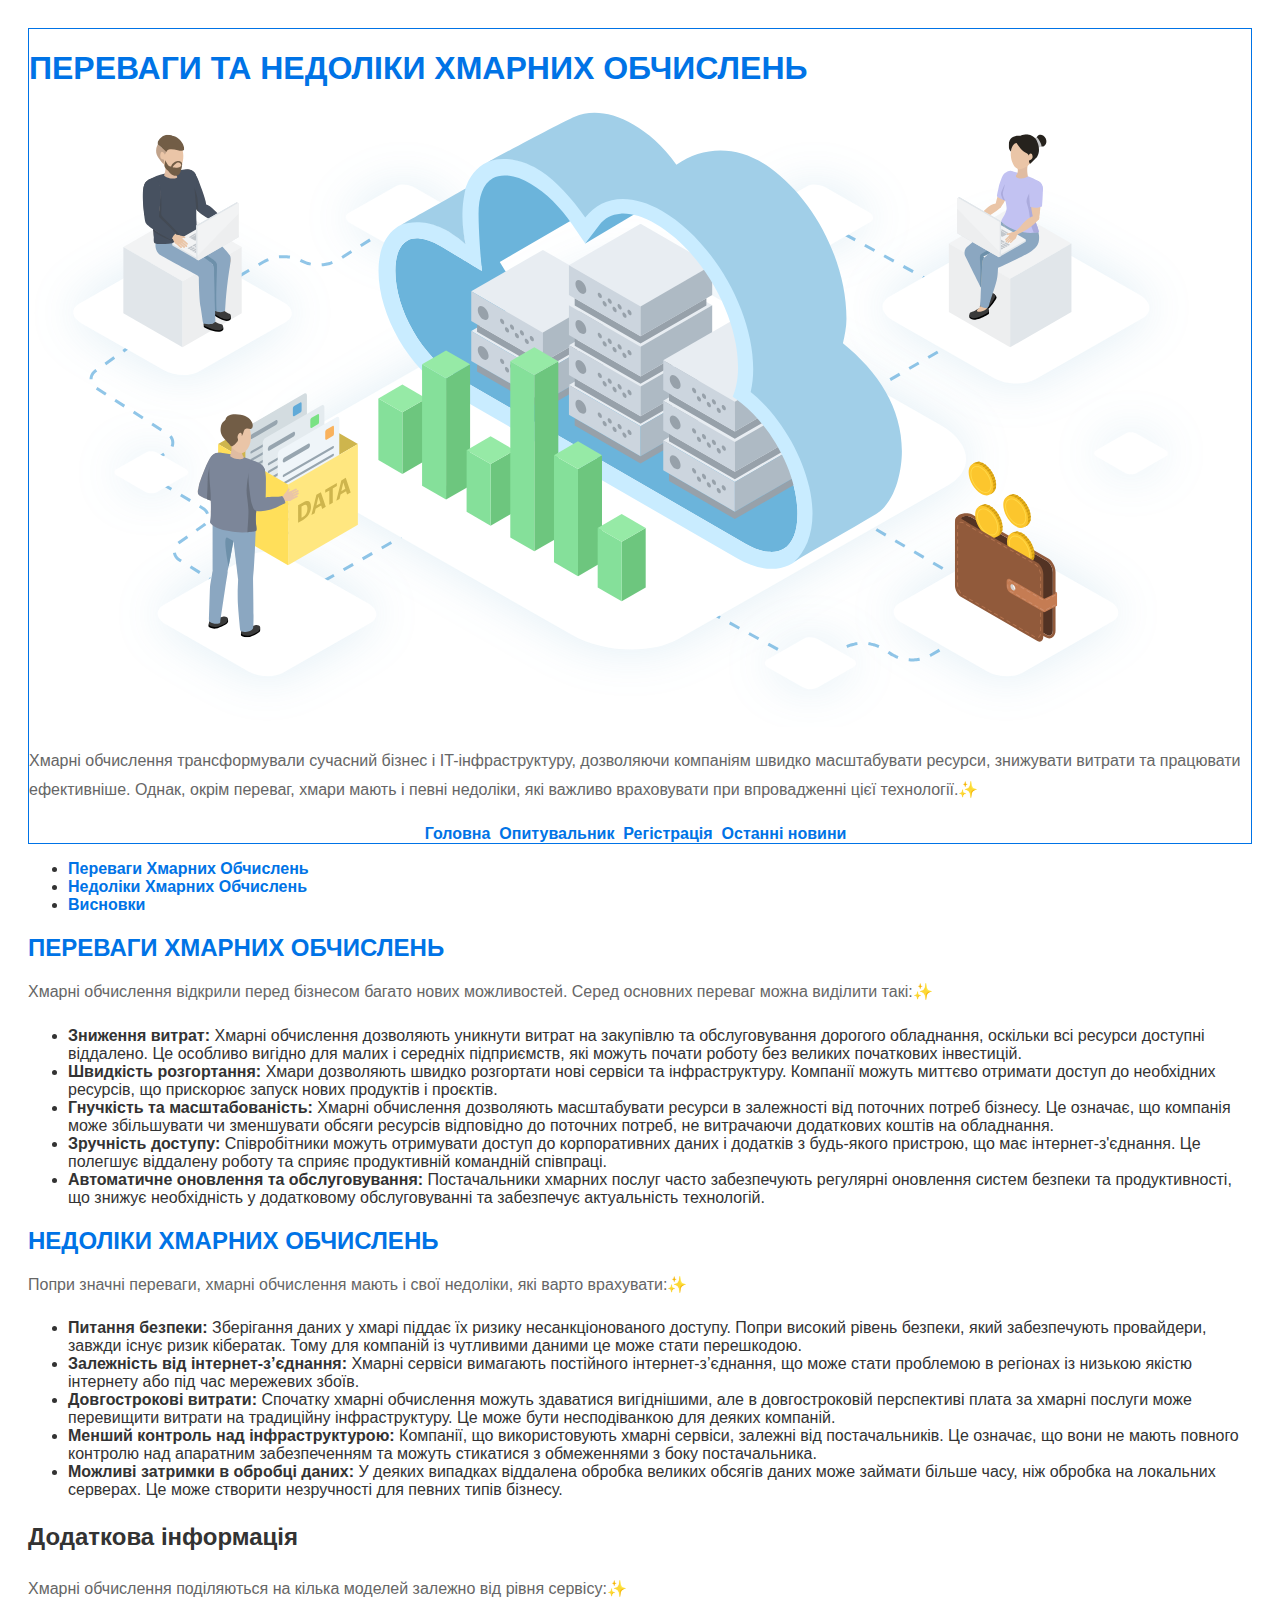
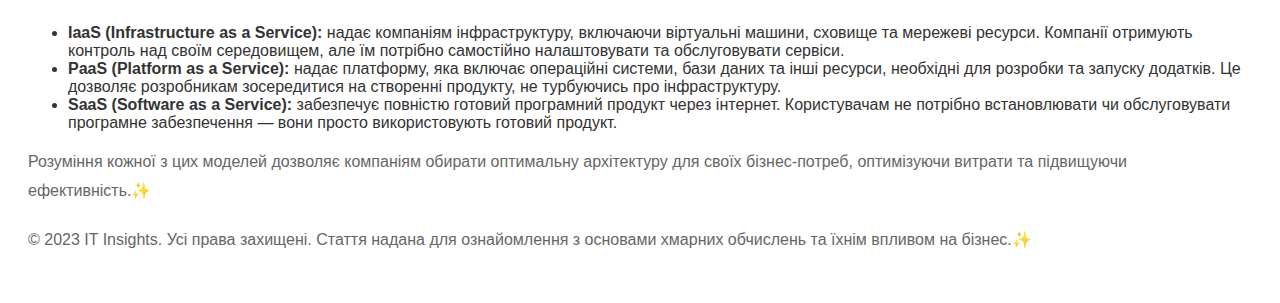
<file: index.html>
<!DOCTYPE html>
<html>
<head>
    <link rel="icon" href="free-icon-clouds-704845.ico" type="image/x-icon">
    <meta charset="utf-8">
    <title>Simple HTML5</title>
    <link rel="stylesheet" href="Styles/Styles.css">
</head>

<body>
<header>
    <h1>Переваги та Недоліки Хмарних Обчислень</h1>
    <img src="Cloud-Computing-and-Tehcnologies-Illustration 1.svg">
    <p>Хмарні обчислення трансформували сучасний бізнес і IT-інфраструктуру, дозволяючи компаніям швидко масштабувати ресурси, знижувати витрати та працювати ефективніше. Однак, окрім переваг, хмари мають і певні недоліки, які важливо враховувати при впровадженні цієї технології.</p>
    <div class="center-both">
        <span><a href="index.html">Головна&nbsp;&nbsp;</a></span>
        <span><a href="opituvaniya.html">Опитувальник&nbsp;&nbsp;</a></span>
        <span><a href="registration.html">Регістрація&nbsp;&nbsp;</a></span>
        <span><a href="news.html">Останні новини&nbsp;&nbsp;</a></span>
            </div>
</header>
<nav>
    <ul>
        <li><a href="#advantages">Переваги Хмарних Обчислень</a></li>
        <li><a href="#disadvantages">Недоліки Хмарних Обчислень</a></li>
        <li><a href="#conclusion">Висновки</a></li>
    </ul>
</nav>
<section>
    <article id="advantages">
        <h2>Переваги Хмарних Обчислень</h2>
        <p>Хмарні обчислення відкрили перед бізнесом багато нових можливостей. Серед основних переваг можна виділити такі:</p>
        <ul>
            <li><strong>Зниження витрат:</strong> Хмарні обчислення дозволяють уникнути витрат на закупівлю та обслуговування дорогого обладнання, оскільки всі ресурси доступні віддалено. Це особливо вигідно для малих і середніх підприємств, які можуть почати роботу без великих початкових інвестицій.</li>
            <li><strong>Швидкість розгортання:</strong> Хмари дозволяють швидко розгортати нові сервіси та інфраструктуру. Компанії можуть миттєво отримати доступ до необхідних ресурсів, що прискорює запуск нових продуктів і проєктів.</li>
            <li><strong>Гнучкість та масштабованість:</strong> Хмарні обчислення дозволяють масштабувати ресурси в залежності від поточних потреб бізнесу. Це означає, що компанія може збільшувати чи зменшувати обсяги ресурсів відповідно до поточних потреб, не витрачаючи додаткових коштів на обладнання.</li>
            <li><strong>Зручність доступу:</strong> Співробітники можуть отримувати доступ до корпоративних даних і додатків з будь-якого пристрою, що має інтернет-з'єднання. Це полегшує віддалену роботу та сприяє продуктивній командній співпраці.</li>
            <li><strong>Автоматичне оновлення та обслуговування:</strong> Постачальники хмарних послуг часто забезпечують регулярні оновлення систем безпеки та продуктивності, що знижує необхідність у додатковому обслуговуванні та забезпечує актуальність технологій.</li>
        </ul>
    </article>
    <article>
        <h2> Недоліки Хмарних Обчислень </h2>
        <p>Попри значні переваги, хмарні обчислення мають і свої недоліки, які варто врахувати:</p>
        <ul>
            <li><strong>Питання безпеки:</strong> Зберігання даних у хмарі піддає їх ризику несанкціонованого доступу. Попри високий рівень безпеки, який забезпечують провайдери, завжди існує ризик кібератак. Тому для компаній із чутливими даними це може стати перешкодою.</li>
            <li><strong>Залежність від інтернет-з’єднання:</strong> Хмарні сервіси вимагають постійного інтернет-з’єднання, що може стати проблемою в регіонах із низькою якістю інтернету або під час мережевих збоїв.</li>
            <li><strong>Довгострокові витрати:</strong> Спочатку хмарні обчислення можуть здаватися вигіднішими, але в довгостроковій перспективі плата за хмарні послуги може перевищити витрати на традиційну інфраструктуру. Це може бути несподіванкою для деяких компаній.</li>
            <li><strong>Менший контроль над інфраструктурою:</strong> Компанії, що використовують хмарні сервіси, залежні від постачальників. Це означає, що вони не мають повного контролю над апаратним забезпеченням та можуть стикатися з обмеженнями з боку постачальника.</li>
            <li><strong>Можливі затримки в обробці даних:</strong> У деяких випадках віддалена обробка великих обсягів даних може займати більше часу, ніж обробка на локальних серверах. Це може створити незручності для певних типів бізнесу.</li>
        </ul>
    </article>
</section>
<aside> <h3>Додаткова інформація</h3>
    <p>Хмарні обчислення поділяються на кілька моделей залежно від рівня сервісу:</p>
    <ul>
        <li><strong>IaaS (Infrastructure as a Service):</strong> надає компаніям інфраструктуру, включаючи віртуальні машини, сховище та мережеві ресурси. Компанії отримують контроль над своїм середовищем, але їм потрібно самостійно налаштовувати та обслуговувати сервіси.</li>
        <li><strong>PaaS (Platform as a Service):</strong> надає платформу, яка включає операційні системи, бази даних та інші ресурси, необхідні для розробки та запуску додатків. Це дозволяє розробникам зосередитися на створенні продукту, не турбуючись про інфраструктуру.</li>
        <li><strong>SaaS (Software as a Service):</strong> забезпечує повністю готовий програмний продукт через інтернет. Користувачам не потрібно встановлювати чи обслуговувати програмне забезпечення — вони просто використовують готовий продукт.</li>
    </ul>
    <p>Розуміння кожної з цих моделей дозволяє компаніям обирати оптимальну архітектуру для своїх бізнес-потреб, оптимізуючи витрати та підвищуючи ефективність.</p>
</aside>
<footer>
    <p>&copy; 2023 IT Insights. Усі права захищені. Стаття надана для ознайомлення з основами хмарних обчислень та їхнім впливом на бізнес.</p>
</footer>
</body>

</html>
</file>
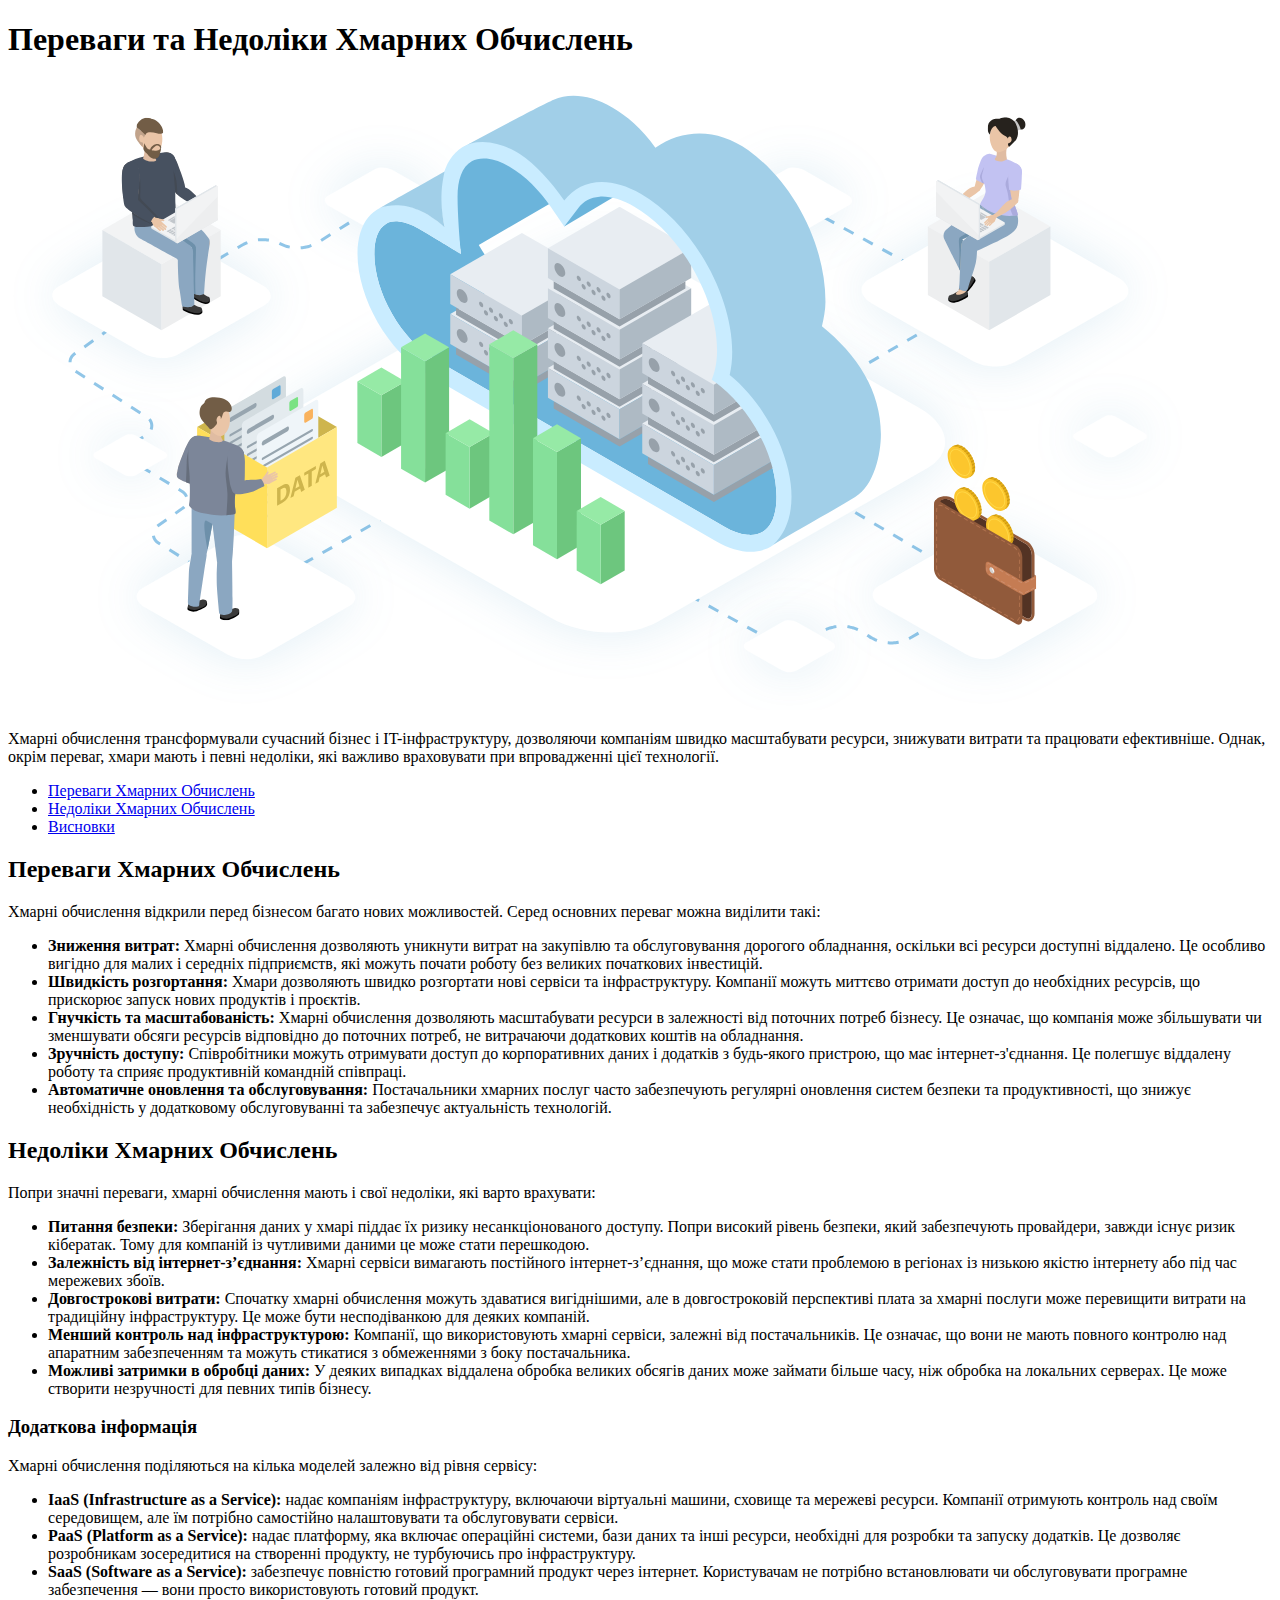
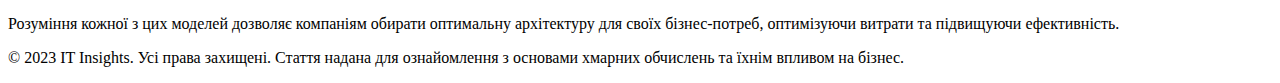
<file: mamaspasi.html>
<!DOCTYPE html>
<html>
<head>
    <meta charset="utf-8">
    <title>Simple HTML5</title>
</head>

<body>
<header>
    <h1>Переваги та Недоліки Хмарних Обчислень</h1>
    <img src="Cloud-Computing-and-Tehcnologies-Illustration 1.svg">
    <p>Хмарні обчислення трансформували сучасний бізнес і IT-інфраструктуру, дозволяючи компаніям швидко масштабувати ресурси, знижувати витрати та працювати ефективніше. Однак, окрім переваг, хмари мають і певні недоліки, які важливо враховувати при впровадженні цієї технології.</p>
</header>
<nav>
    <ul>
        <li><a href="#advantages">Переваги Хмарних Обчислень</a></li>
        <li><a href="#disadvantages">Недоліки Хмарних Обчислень</a></li>
        <li><a href="#conclusion">Висновки</a></li>
    </ul>
</nav>
<section>
    <article id="advantages">
        <h2>Переваги Хмарних Обчислень</h2>
        <p>Хмарні обчислення відкрили перед бізнесом багато нових можливостей. Серед основних переваг можна виділити такі:</p>
        <ul>
            <li><strong>Зниження витрат:</strong> Хмарні обчислення дозволяють уникнути витрат на закупівлю та обслуговування дорогого обладнання, оскільки всі ресурси доступні віддалено. Це особливо вигідно для малих і середніх підприємств, які можуть почати роботу без великих початкових інвестицій.</li>
            <li><strong>Швидкість розгортання:</strong> Хмари дозволяють швидко розгортати нові сервіси та інфраструктуру. Компанії можуть миттєво отримати доступ до необхідних ресурсів, що прискорює запуск нових продуктів і проєктів.</li>
            <li><strong>Гнучкість та масштабованість:</strong> Хмарні обчислення дозволяють масштабувати ресурси в залежності від поточних потреб бізнесу. Це означає, що компанія може збільшувати чи зменшувати обсяги ресурсів відповідно до поточних потреб, не витрачаючи додаткових коштів на обладнання.</li>
            <li><strong>Зручність доступу:</strong> Співробітники можуть отримувати доступ до корпоративних даних і додатків з будь-якого пристрою, що має інтернет-з'єднання. Це полегшує віддалену роботу та сприяє продуктивній командній співпраці.</li>
            <li><strong>Автоматичне оновлення та обслуговування:</strong> Постачальники хмарних послуг часто забезпечують регулярні оновлення систем безпеки та продуктивності, що знижує необхідність у додатковому обслуговуванні та забезпечує актуальність технологій.</li>
        </ul>
    </article>
    <article>
        <h2> Недоліки Хмарних Обчислень </h2>
        <p>Попри значні переваги, хмарні обчислення мають і свої недоліки, які варто врахувати:</p>
        <ul>
            <li><strong>Питання безпеки:</strong> Зберігання даних у хмарі піддає їх ризику несанкціонованого доступу. Попри високий рівень безпеки, який забезпечують провайдери, завжди існує ризик кібератак. Тому для компаній із чутливими даними це може стати перешкодою.</li>
            <li><strong>Залежність від інтернет-з’єднання:</strong> Хмарні сервіси вимагають постійного інтернет-з’єднання, що може стати проблемою в регіонах із низькою якістю інтернету або під час мережевих збоїв.</li>
            <li><strong>Довгострокові витрати:</strong> Спочатку хмарні обчислення можуть здаватися вигіднішими, але в довгостроковій перспективі плата за хмарні послуги може перевищити витрати на традиційну інфраструктуру. Це може бути несподіванкою для деяких компаній.</li>
            <li><strong>Менший контроль над інфраструктурою:</strong> Компанії, що використовують хмарні сервіси, залежні від постачальників. Це означає, що вони не мають повного контролю над апаратним забезпеченням та можуть стикатися з обмеженнями з боку постачальника.</li>
            <li><strong>Можливі затримки в обробці даних:</strong> У деяких випадках віддалена обробка великих обсягів даних може займати більше часу, ніж обробка на локальних серверах. Це може створити незручності для певних типів бізнесу.</li>
        </ul>
    </article>
</section>
<aside> <h3>Додаткова інформація</h3>
    <p>Хмарні обчислення поділяються на кілька моделей залежно від рівня сервісу:</p>
    <ul>
        <li><strong>IaaS (Infrastructure as a Service):</strong> надає компаніям інфраструктуру, включаючи віртуальні машини, сховище та мережеві ресурси. Компанії отримують контроль над своїм середовищем, але їм потрібно самостійно налаштовувати та обслуговувати сервіси.</li>
        <li><strong>PaaS (Platform as a Service):</strong> надає платформу, яка включає операційні системи, бази даних та інші ресурси, необхідні для розробки та запуску додатків. Це дозволяє розробникам зосередитися на створенні продукту, не турбуючись про інфраструктуру.</li>
        <li><strong>SaaS (Software as a Service):</strong> забезпечує повністю готовий програмний продукт через інтернет. Користувачам не потрібно встановлювати чи обслуговувати програмне забезпечення — вони просто використовують готовий продукт.</li>
    </ul>
    <p>Розуміння кожної з цих моделей дозволяє компаніям обирати оптимальну архітектуру для своїх бізнес-потреб, оптимізуючи витрати та підвищуючи ефективність.</p>
</aside>
<footer>
    <p>&copy; 2023 IT Insights. Усі права захищені. Стаття надана для ознайомлення з основами хмарних обчислень та їхнім впливом на бізнес.</p>
</footer>
</body>

</html>
</file>
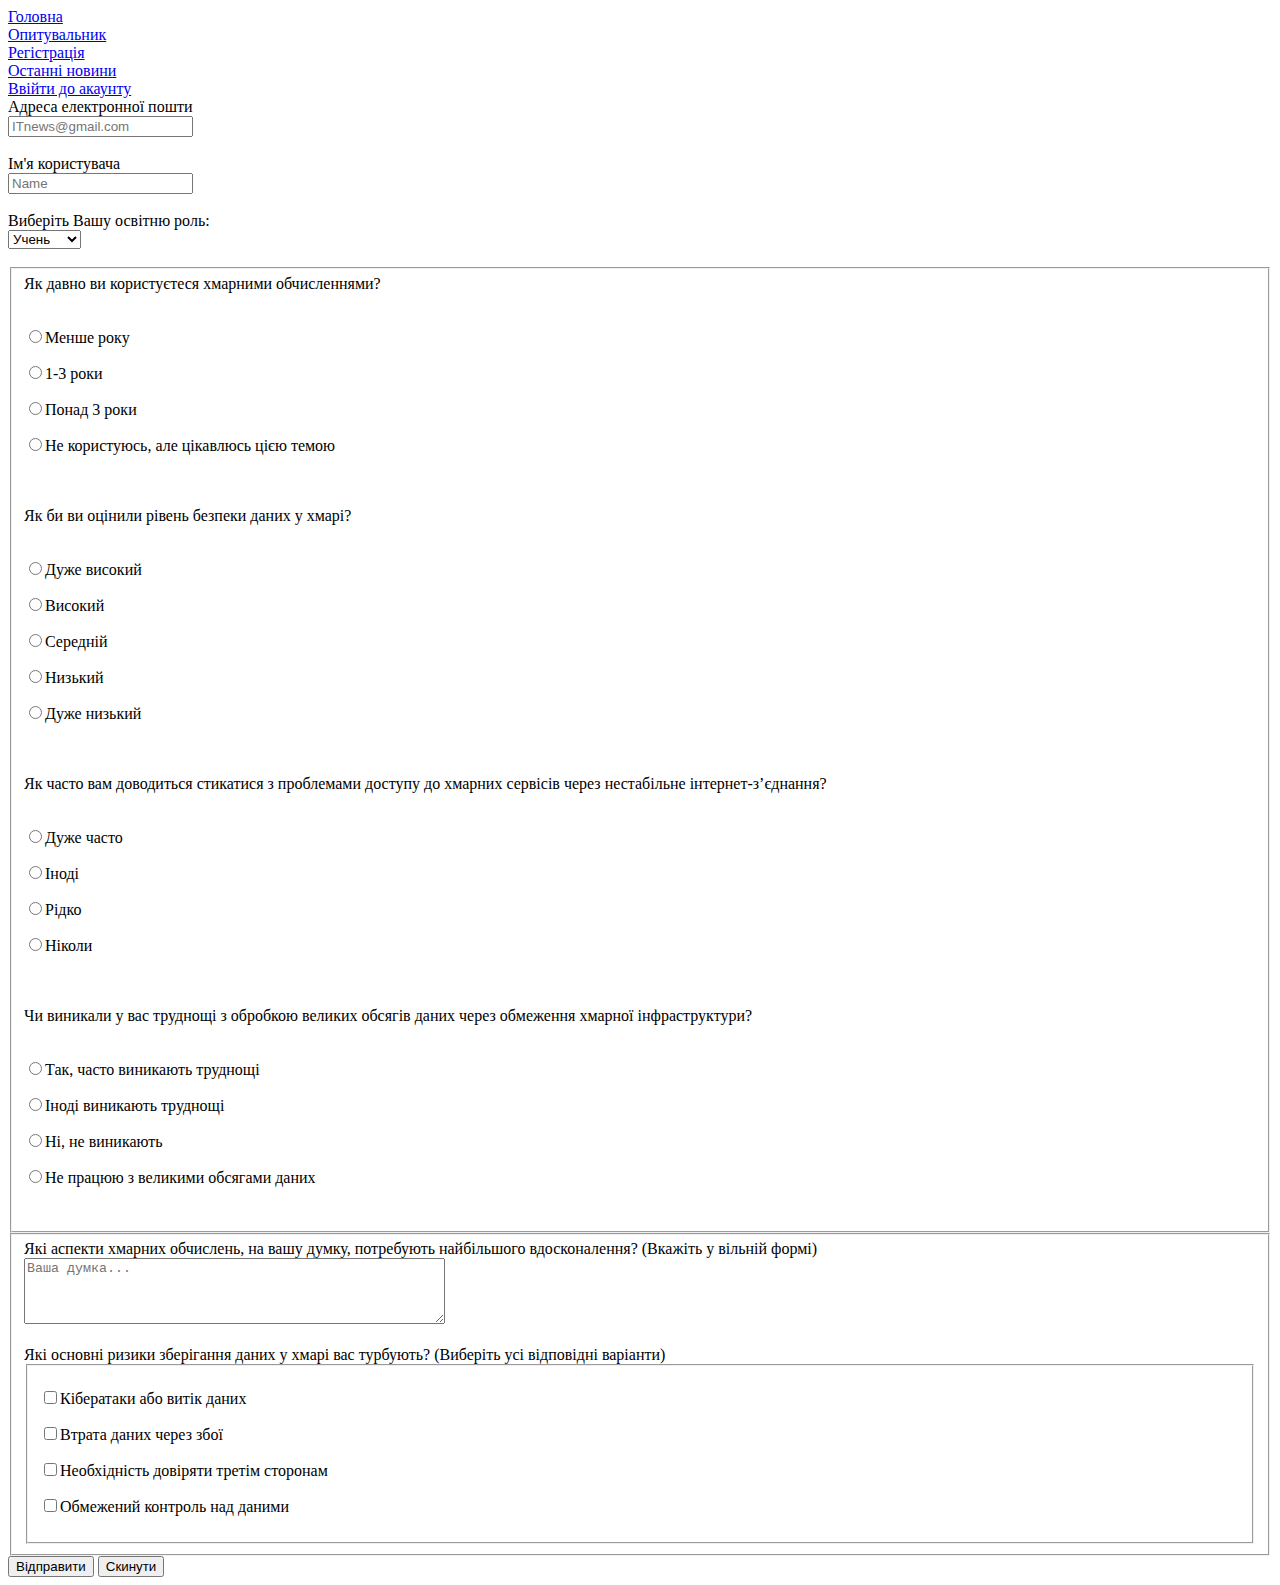
<file: mamasputai.html>
<!DOCTYPE html>
<html lang="ua">
<head>
    <meta charset="UTF-8">
    <title>Опитувальник</title>
    <meta name="viewport" content="width=device-width, initial-scale=1, shrink-to-fit=no">
</head>
<body>
<header>
    <div>
        <a href="mamaspasi.html">Головна</a>
    </div>
    <div>
        <span><a href="mamasputai.html">Опитувальник</a></span>
        <br><span><a href="registration.html">Регістрація</a></span>
        <div>
            <div>
                <div><a href="news.html">Останні новини</a></div>
            </div>
        </div>
        <span><a href="signin.html">Ввійти до акаунту</a></span>
    </div>
</header>
<form>
    <div>
        <div>
            <div>
                <label for="email">Адреса електронної пошти</label><br>
                <input type="email" id="email" required="" placeholder="ITnews@gmail.com"><br><br>
                <label for="login">Ім'я користувача</label><br>
                <input id="login" type="text" required="" placeholder="Name"><br><br>
                <label for="select_list">Виберіть Вашу освітню роль:</label><br>
                <select id="select_list">
                    <option value="pupil" selected="">Учень</option>
                    <option value="student">Студент</option>
                    <option value="teacher">Вчитель</option>
                    <option value="other">Інше</option>
                </select><br><br>
            </div>
            <fieldset>
            <div>
                <label for="radio_question1">Як давно ви користуєтеся хмарними обчисленнями?</label>
                <br><br>
                <span id="radio_question1">
                    <p><label for="rq_1_1"><input type="radio" id="rq_1_1" name="time">Менше року</label></p>
                    <p><label for="rq_1_2"><input type="radio" id="rq_1_2" name="time">1-3 роки</label></p>
                    <p><label for="rq_1_3"><input type="radio" id="rq_1_3" name="time">Понад 3 роки</label></p>
                    <p><label for="rq_1_4"><input type="radio" id="rq_1_4" name="time">Не користуюсь, але цікавлюсь цією темою</label></p>
                </span><br>
                <br><label for="radio_question2">Як би ви оцінили рівень безпеки даних у хмарі?</label>
                <br><br>
                <span id="radio_question2">
                    <p><label for="rq_2_1"><input type="radio" id="rq_2_1" name="secure">Дуже високий</label></p>
                    <p><label for="rq_2_2"><input type="radio" id="rq_2_2" name="secure">Високий</label></p>
                    <p><label for="rq_2_3"><input type="radio" id="rq_2_3" name="secure">Середній</label></p>
                    <p><label for="rq_2_4"><input type="radio" id="rq_2_4" name="secure">Низький</label></p>
                    <p><label for="rq_2_5"><input type="radio" id="rq_2_5" name="secure">Дуже низький</label></p>
                </span><br>
                <br><label for="radio_question3">Як часто вам доводиться стикатися з проблемами доступу до хмарних сервісів через нестабільне інтернет-з’єднання?</label>
                <br><br>
                <span id="radio_question3">
                    <p><label for="rq_3_1"><input type="radio" id="rq_3_1" name="oft">Дуже часто</label></p>
                    <p><label for="rq_3_2"><input type="radio" id="rq_3_2" name="oft">Іноді</label></p>
                    <p><label for="rq_3_3"><input type="radio" id="rq_3_3" name="oft">Рідко</label></p>
                    <p><label for="rq_3_4"><input type="radio" id="rq_3_4" name="oft">Ніколи</label></p>
                </span><br>
                <br><label for="radio_question4">Чи виникали у вас труднощі з обробкою великих обсягів даних через обмеження хмарної інфраструктури?</label>
                <br><br>
                <span id="radio_question4">
                    <p><label for="rq_4_1"><input type="radio" id="rq_4_1" name="problems">Так, часто виникають труднощі</label></p>
                    <p><label for="rq_4_2"><input type="radio" id="rq_4_2" name="problems">Іноді виникають труднощі</label></p>
                    <p><label for="rq_4_3"><input type="radio" id="rq_4_3" name="problems">Ні, не виникають</label></p>
                    <p><label for="rq_4_4"><input type="radio" id="rq_4_4" name="problems">Не працюю з великими обсягами даних</label></p>
                </span><br>
            </div>
            </fieldset>
        </div>
        <div>
            <fieldset>
                <label for="review"> Які аспекти хмарних обчислень, на вашу думку, потребують найбільшого вдосконалення? (Вкажіть у вільній формі)</label><br>
                <textarea id="review" rows="4" cols="50" placeholder="Ваша думка..."></textarea><br><br>
                <label for="fixing_site_problems">Які основні ризики зберігання даних у хмарі вас турбують? (Виберіть усі відповідні варіанти)</label><br>
                <fieldset id="fixing_site_problems">
                    <p><label><input type="checkbox" name="issues" value="interface">Кібератаки або витік даних</label></p>
                    <p><label><input type="checkbox" name="issues" value="quality_of_work">Втрата даних через збої</label></p>
                    <p><label><input type="checkbox" name="issues" value="quality_of_teaching">Необхідність довіряти третім сторонам</label></p>
                    <p><label><input type="checkbox" name="issues" value="speed_of_response">Обмежений контроль над даними</label></p>
                </fieldset>
            </fieldset>
        </div>
    </div>
    <div>
        <button type="submit">Відправити</button>
        <button type="reset">Скинути</button>
    </div>
</form>
</body>
</html>
</file>
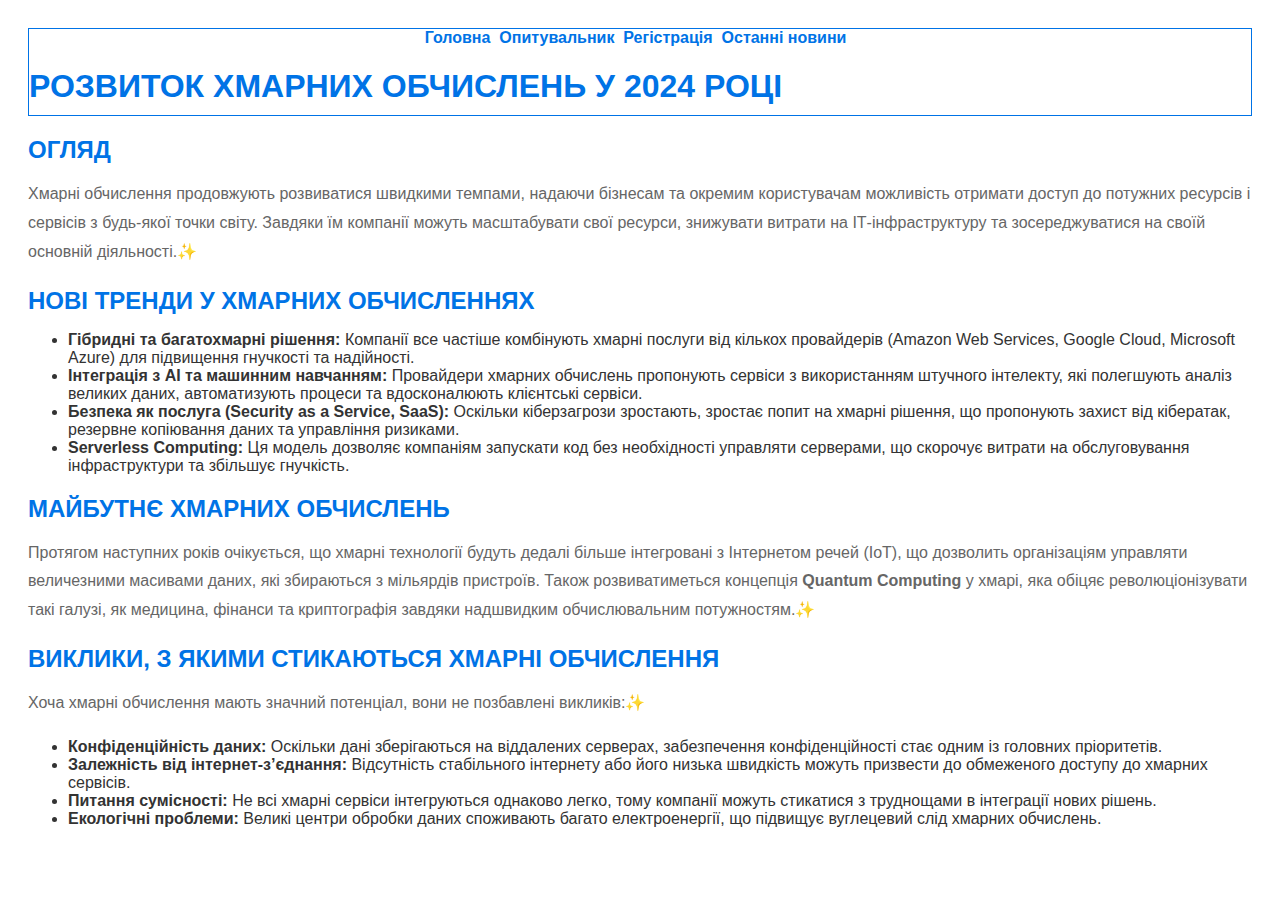
<file: news.html>
<!DOCTYPE html>
<html lang="uk">
<head>
    <link rel="icon" href="free-icon-clouds-704845.ico" type="image/x-icon">
    <meta charset="UTF-8">
    <meta name="viewport" content="width=device-width, initial-scale=1.0">
    <title>Розвиток Хмарних Обчислень</title>
    <link rel="stylesheet" href="Styles/Styles.css">

</head>
<body>

<header>
    <div class="center-both">
        <span><a href="index.html">Головна&nbsp;&nbsp;</a></span>
        <span><a href="opituvaniya.html">Опитувальник&nbsp;&nbsp;</a></span>
        <span><a href="registration.html">Регістрація&nbsp;&nbsp;</a></span>
        <span><a href="news.html">Останні новини&nbsp;&nbsp;</a></span>
    </div>
    <h1>Розвиток Хмарних Обчислень у 2024 році</h1>
</header>

<section>
    <h2>Огляд</h2>
    <p>Хмарні обчислення продовжують розвиватися швидкими темпами, надаючи бізнесам та окремим користувачам можливість отримати доступ до потужних ресурсів і сервісів з будь-якої точки світу. Завдяки їм компанії можуть масштабувати свої ресурси, знижувати витрати на ІТ-інфраструктуру та зосереджуватися на своїй основній діяльності.</p>
</section>

<section>
    <h2>Нові Тренди у Хмарних Обчисленнях</h2>
    <ul>
        <li><strong>Гібридні та багатохмарні рішення:</strong> Компанії все частіше комбінують хмарні послуги від кількох провайдерів (Amazon Web Services, Google Cloud, Microsoft Azure) для підвищення гнучкості та надійності.</li>
        <li><strong>Інтеграція з AI та машинним навчанням:</strong> Провайдери хмарних обчислень пропонують сервіси з використанням штучного інтелекту, які полегшують аналіз великих даних, автоматизують процеси та вдосконалюють клієнтські сервіси.</li>
        <li><strong>Безпека як послуга (Security as a Service, SaaS):</strong> Оскільки кіберзагрози зростають, зростає попит на хмарні рішення, що пропонують захист від кібератак, резервне копіювання даних та управління ризиками.</li>
        <li><strong>Serverless Computing:</strong> Ця модель дозволяє компаніям запускати код без необхідності управляти серверами, що скорочує витрати на обслуговування інфраструктури та збільшує гнучкість.</li>
    </ul>
</section>

<section>
    <h2>Майбутнє Хмарних Обчислень</h2>
    <p>Протягом наступних років очікується, що хмарні технології будуть дедалі більше інтегровані з Інтернетом речей (IoT), що дозволить організаціям управляти величезними масивами даних, які збираються з мільярдів пристроїв. Також розвиватиметься концепція <strong>Quantum Computing</strong> у хмарі, яка обіцяє революціонізувати такі галузі, як медицина, фінанси та криптографія завдяки надшвидким обчислювальним потужностям.</p>
</section>

<section>
    <h2>Виклики, з якими стикаються хмарні обчислення</h2>
    <p>Хоча хмарні обчислення мають значний потенціал, вони не позбавлені викликів:</p>
    <ul>
        <li><strong>Конфіденційність даних:</strong> Оскільки дані зберігаються на віддалених серверах, забезпечення конфіденційності стає одним із головних пріоритетів.</li>
        <li><strong>Залежність від інтернет-з’єднання:</strong> Відсутність стабільного інтернету або його низька швидкість можуть призвести до обмеженого доступу до хмарних сервісів.</li>
        <li><strong>Питання сумісності:</strong> Не всі хмарні сервіси інтегруються однаково легко, тому компанії можуть стикатися з труднощами в інтеграції нових рішень.</li>
        <li><strong>Екологічні проблеми:</strong> Великі центри обробки даних споживають багато електроенергії, що підвищує вуглецевий слід хмарних обчислень.</li>
    </ul>
</section>

</body>
</html>
</file>
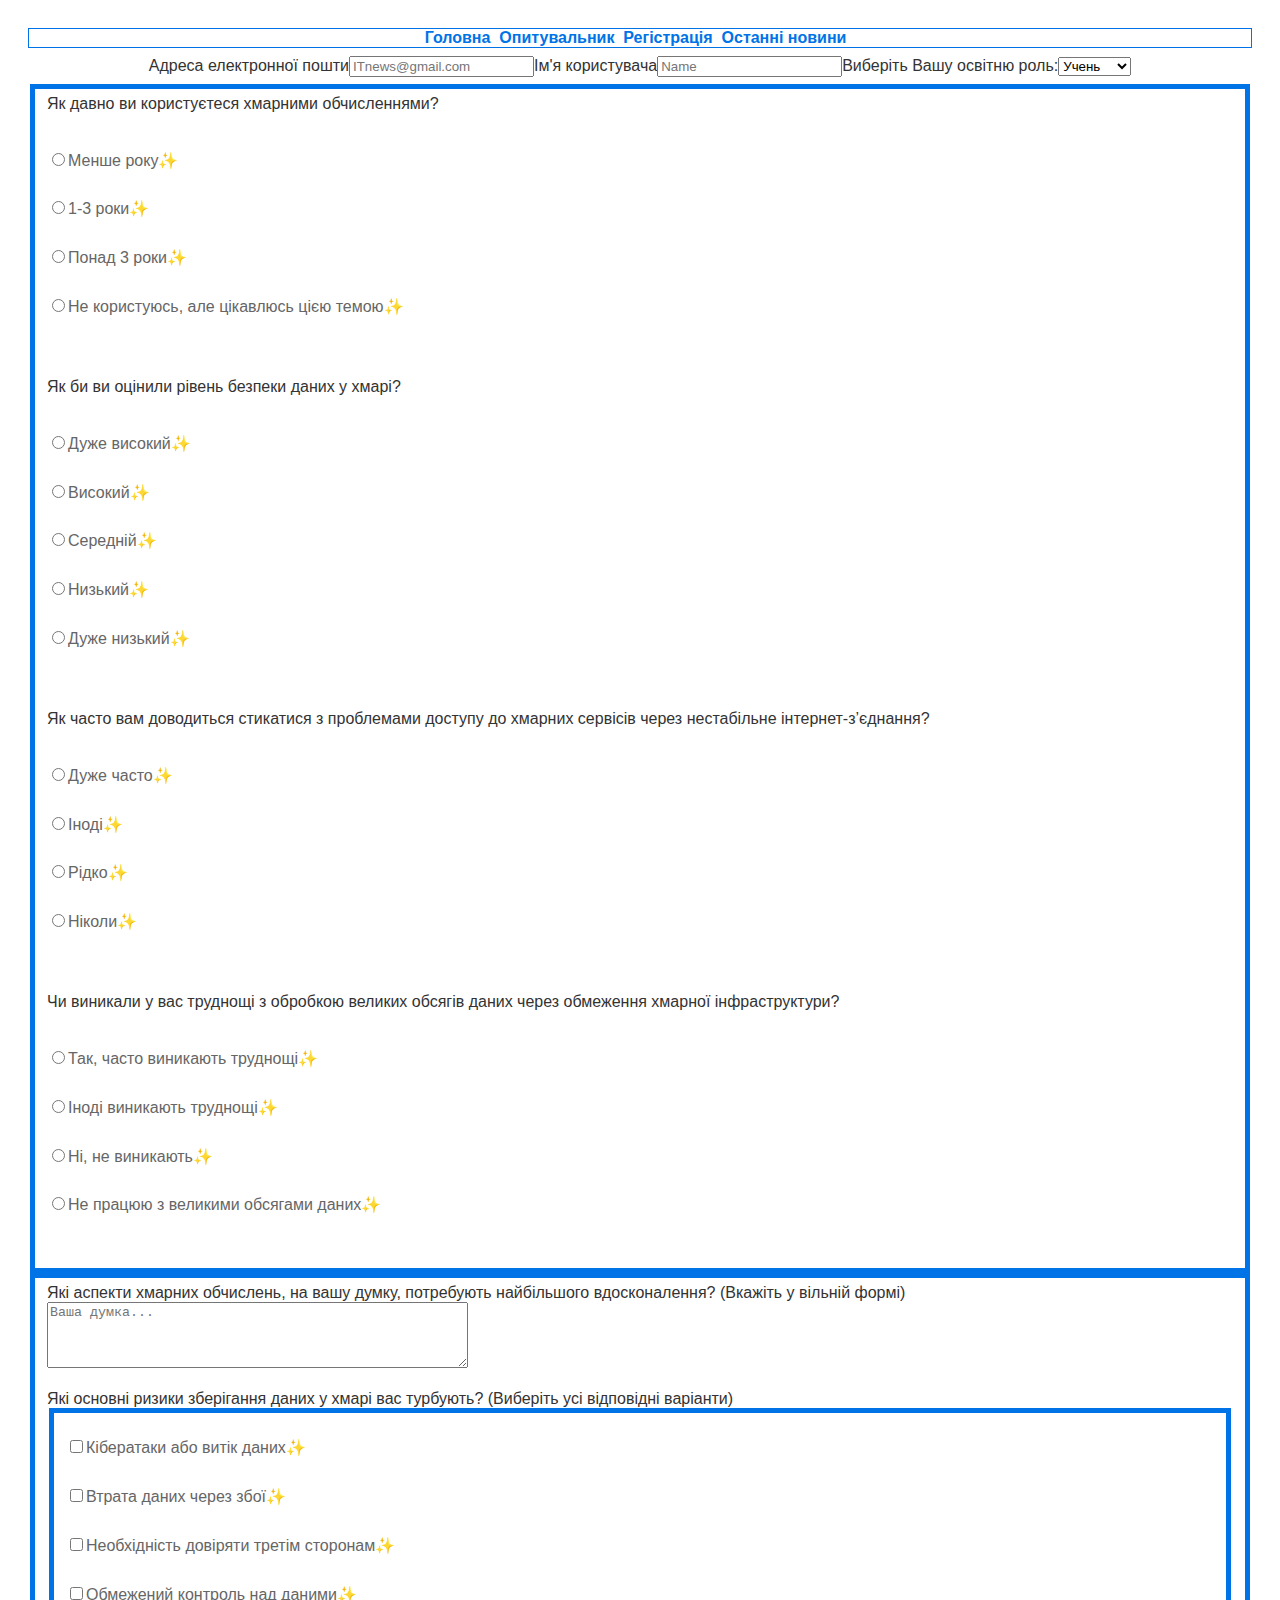
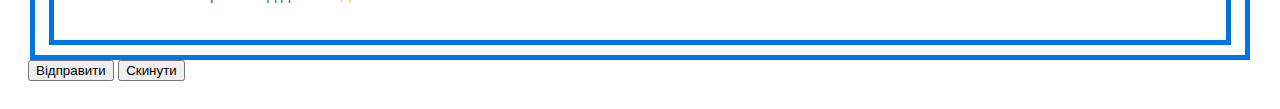
<file: opituvaniya.html>
<!DOCTYPE html>
<html lang="ua">
<head>
    <link rel="icon" href="free-icon-clouds-704845.ico" type="image/x-icon">
    <meta charset="UTF-8">
    <title>Опитувальник</title>
    <meta name="viewport" content="width=device-width, initial-scale=1, shrink-to-fit=no">
    <link rel="stylesheet" href="Styles/Styles.css">

</head>

<body>
<header>
    <div class="center-both">
        <span><a href="index.html">Головна&nbsp;&nbsp;</a></span>
        <span><a href="opituvaniya.html">Опитувальник&nbsp;&nbsp;</a></span>
        <span><a href="registration.html">Регістрація&nbsp;&nbsp;</a></span>
        <span><a href="news.html">Останні новини&nbsp;&nbsp;</a></span>
    </div>
</header>
<form>
    <div>
        <div>
            <div> <div class="center-both">
                <label for="email">Адреса електронної пошти</label><br>
                <input type="email" id="email" required="" placeholder="ITnews@gmail.com"><br><br>
                <label for="login">Ім'я користувача</label><br>
                <input id="login" type="text" required="" placeholder="Name"><br><br>
                <label for="select_list">Виберіть Вашу освітню роль:</label><br>
                <select id="select_list">
                    <option value="pupil" selected="">Учень</option>
                    <option value="student">Студент</option>
                    <option value="teacher">Вчитель</option>
                    <option value="other">Інше</option>
                </select><br><br>
            </div> </div>
            <fieldset>
            <div>
                <label for="radio_question1">Як давно ви користуєтеся хмарними обчисленнями?</label>
                <br><br>
                <span id="radio_question1">
                    <p><label for="rq_1_1"><input type="radio" id="rq_1_1" name="time">Менше року</label></p>
                    <p><label for="rq_1_2"><input type="radio" id="rq_1_2" name="time">1-3 роки</label></p>
                    <p><label for="rq_1_3"><input type="radio" id="rq_1_3" name="time">Понад 3 роки</label></p>
                    <p><label for="rq_1_4"><input type="radio" id="rq_1_4" name="time">Не користуюсь, але цікавлюсь цією темою</label></p>
                </span><br>
                <br><label for="radio_question2">Як би ви оцінили рівень безпеки даних у хмарі?</label>
                <br><br>
                <span id="radio_question2">
                    <p><label for="rq_2_1"><input type="radio" id="rq_2_1" name="secure">Дуже високий</label></p>
                    <p><label for="rq_2_2"><input type="radio" id="rq_2_2" name="secure">Високий</label></p>
                    <p><label for="rq_2_3"><input type="radio" id="rq_2_3" name="secure">Середній</label></p>
                    <p><label for="rq_2_4"><input type="radio" id="rq_2_4" name="secure">Низький</label></p>
                    <p><label for="rq_2_5"><input type="radio" id="rq_2_5" name="secure">Дуже низький</label></p>
                </span><br>
                <br><label for="radio_question3">Як часто вам доводиться стикатися з проблемами доступу до хмарних сервісів через нестабільне інтернет-з’єднання?</label>
                <br><br>
                <span id="radio_question3">
                    <p><label for="rq_3_1"><input type="radio" id="rq_3_1" name="oft">Дуже часто</label></p>
                    <p><label for="rq_3_2"><input type="radio" id="rq_3_2" name="oft">Іноді</label></p>
                    <p><label for="rq_3_3"><input type="radio" id="rq_3_3" name="oft">Рідко</label></p>
                    <p><label for="rq_3_4"><input type="radio" id="rq_3_4" name="oft">Ніколи</label></p>
                </span><br>
                <br><label for="radio_question4">Чи виникали у вас труднощі з обробкою великих обсягів даних через обмеження хмарної інфраструктури?</label>
                <br><br>
                <span id="radio_question4">
                    <p><label for="rq_4_1"><input type="radio" id="rq_4_1" name="problems">Так, часто виникають труднощі</label></p>
                    <p><label for="rq_4_2"><input type="radio" id="rq_4_2" name="problems">Іноді виникають труднощі</label></p>
                    <p><label for="rq_4_3"><input type="radio" id="rq_4_3" name="problems">Ні, не виникають</label></p>
                    <p><label for="rq_4_4"><input type="radio" id="rq_4_4" name="problems">Не працюю з великими обсягами даних</label></p>
                </span><br>
            </div>
            </fieldset>
        </div>
        <div>
            <fieldset>
                <label for="review"> Які аспекти хмарних обчислень, на вашу думку, потребують найбільшого вдосконалення? (Вкажіть у вільній формі)</label><br>
                <textarea id="review" rows="4" cols="50" placeholder="Ваша думка..."></textarea><br><br>
                <label for="fixing_site_problems">Які основні ризики зберігання даних у хмарі вас турбують? (Виберіть усі відповідні варіанти)</label><br>
                <fieldset id="fixing_site_problems">
                    <p><label><input type="checkbox" name="issues" value="interface">Кібератаки або витік даних</label></p>
                    <p><label><input type="checkbox" name="issues" value="quality_of_work">Втрата даних через збої</label></p>
                    <p><label><input type="checkbox" name="issues" value="quality_of_teaching">Необхідність довіряти третім сторонам</label></p>
                    <p><label><input type="checkbox" name="issues" value="speed_of_response">Обмежений контроль над даними</label></p>
                </fieldset>
            </fieldset>
        </div>
    </div>
    <div>
        <button type="submit">Відправити</button>
        <button type="reset">Скинути</button>
    </div>
</form>
</body>
</html>
</file>
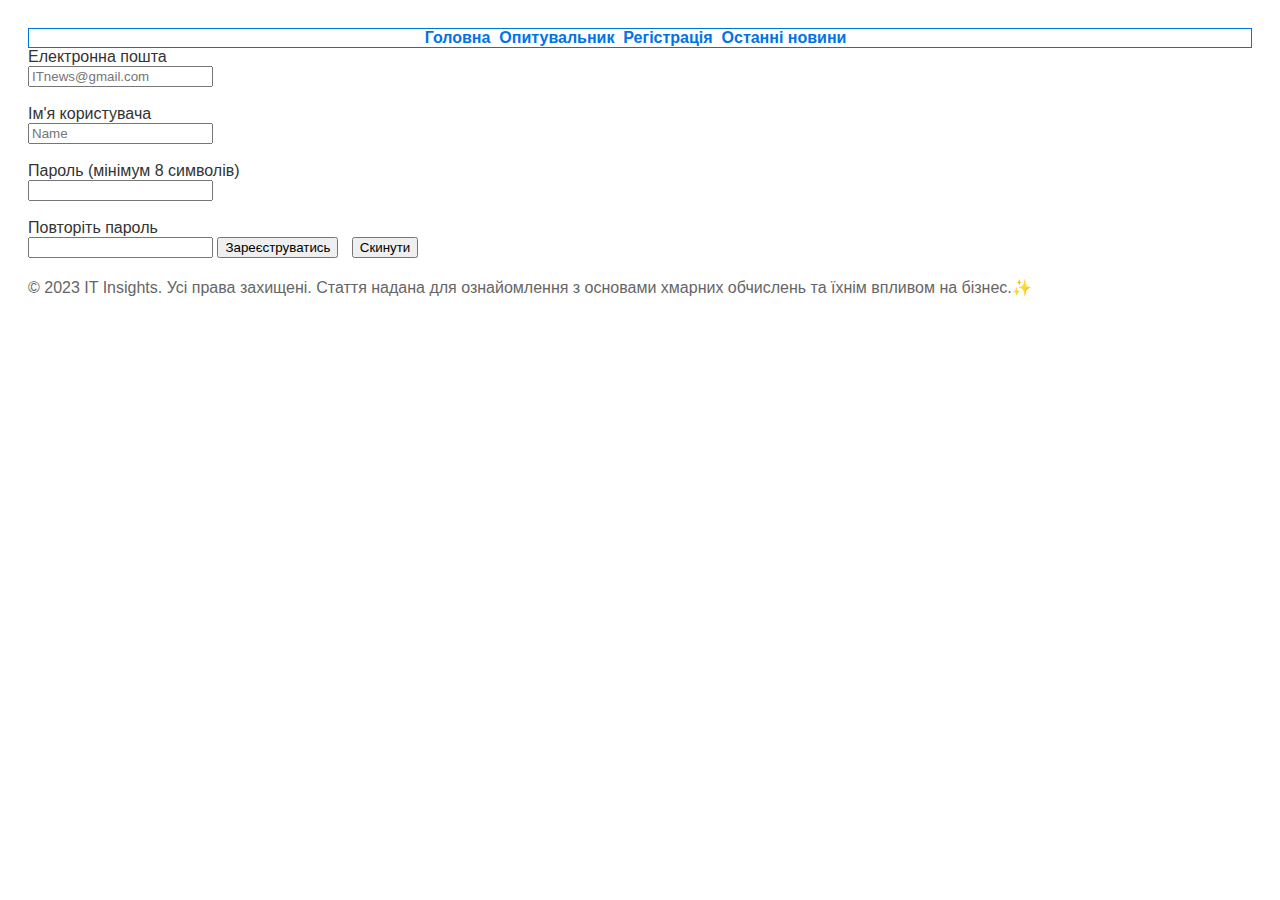
<file: registration.html>
<!DOCTYPE html>
<html lang="ua">
<head>
    <link rel="icon" href="free-icon-clouds-704845.ico" type="image/x-icon">
  <meta charset="UTF-8">
  <title>MathAddicts - Зареєструватись</title>
  <meta name="viewport" content="width=device-width, initial-scale=1, shrink-to-fit=no">
    <link rel="stylesheet" href="Styles/Styles.css">

</head>
<body>
<header>
    <div class="center-both">
        <span><a href="index.html">Головна&nbsp;&nbsp;</a></span>
        <span><a href="opituvaniya.html">Опитувальник&nbsp;&nbsp;</a></span>
        <span><a href="registration.html">Регістрація&nbsp;&nbsp;</a></span>
        <span><a href="news.html">Останні новини&nbsp;&nbsp;</a></span>
    </div>
</header>
<main>
  <form>
            <span>
                <label for="email">Електронна пошта</label><br/>
                <input id="email" type="email" name="login" required placeholder="ITnews@gmail.com"/><br/><br/>
                <label for="login">Ім'я користувача</label><br/>
                <input id="login" type="text" name="login" required placeholder="Name"/><br/><br/>
                <label for="password">Пароль (мінімум 8 символів)</label><br/>
                <input id="password" type="password" name="password" required/><br/><br/>
                <label for="password1">Повторіть пароль</label><br/>
                <input id="password1" type="password" name="repeat_password" required/>
                <span>
                    <button type="submit">Зареєструватись</button>&nbsp;&nbsp;
                    <button type="reset">Скинути</button>
                </span>
            </span>
  </form>
</main>
<footer>
    <p>&copy; 2023 IT Insights. Усі права захищені. Стаття надана для ознайомлення з основами хмарних обчислень та їхнім впливом на бізнес.</p>
</footer>
</body>
</html>
</file>
<file: Styles/Styles.css>
:root {
    --back-color: #333; /* Основний колір */
    --haupt-color: #0073e6; /* Вторинний колір */
    --padding-size: 20px; /* Базовий відступ */
    --akzent: red;

}

body {
    font-family: 'Segoe UI', Tahoma, sans-serif;
    color: var(--back-color);
    padding: var(--padding-size);
}
h1, h2 {
    color: var(--haupt-color);
    text-transform: uppercase;
    margin-bottom: 10px;
}
h1 {
    font-size: 2em;
}
h2 {
    font-size: 1.5em;
}
h3 {
    font-size: 1.5em;
}
p {
    line-height: 1.8;
    margin-bottom: 20px;
    font-size: 1em;
    color: #666;
}
a {
    color: var(--haupt-color);
    text-decoration: none;
    font-weight: bold;
}
a:hover {
    text-decoration: underline;
    color: var(--akzent);
}

fieldset {
    border: 5px solid var(--haupt-color);
}
header {
    border: 1px solid var(--haupt-color);
}

.center-both {
    display: flex;
    justify-content: center;
    align-items: center;
}

p::after {
    content: "✨";
}
</file>
